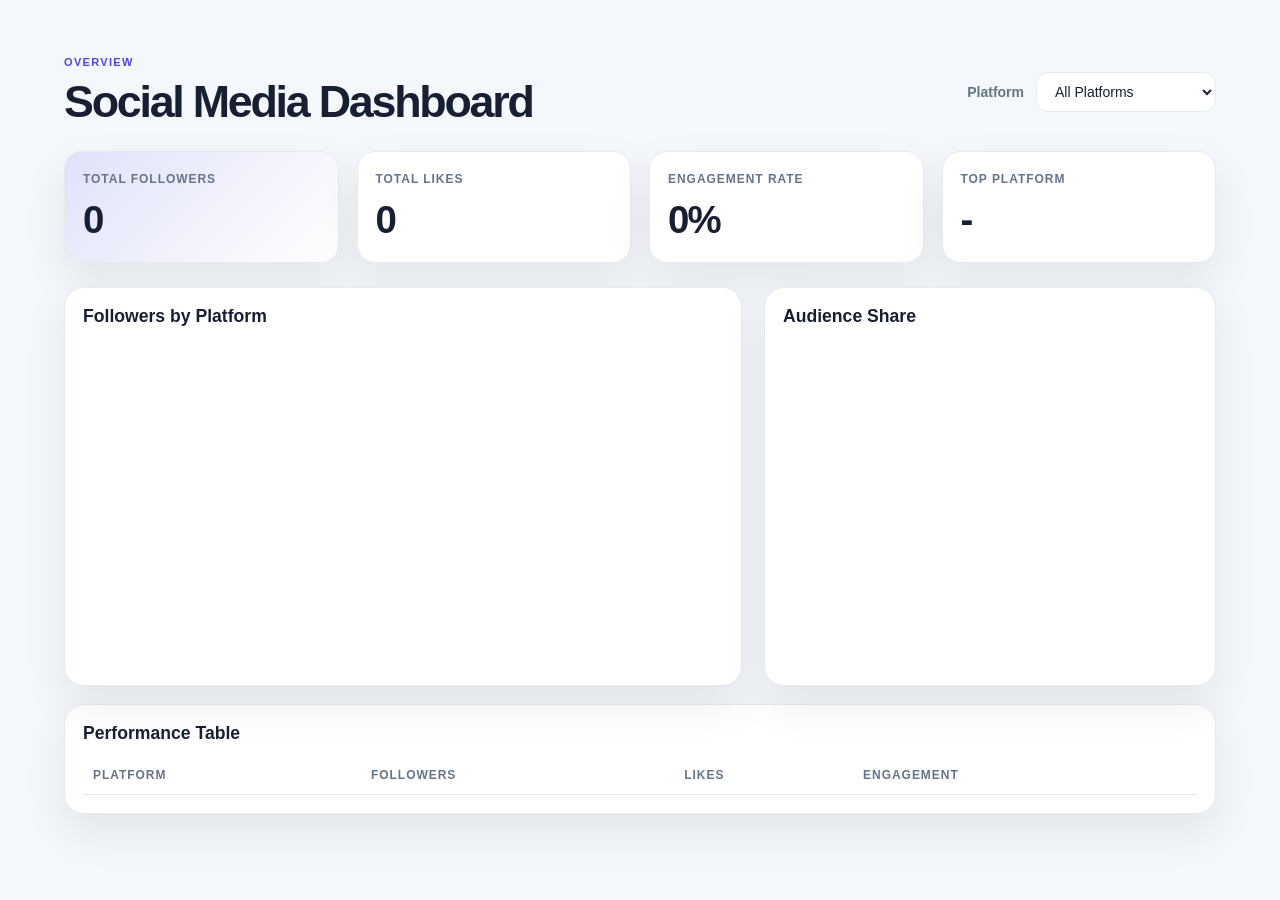
<file: index.html>
<!DOCTYPE html>
<html lang="en">
  <head>
    <meta charset="UTF-8" />
    <meta name="viewport" content="width=device-width, initial-scale=1.0" />
    <title>Social Media Dashboard</title>
    <script src="https://d3js.org/d3.v7.min.js"></script>
    <link rel="stylesheet" href="style.css" />
  </head>
  <body>
    <main class="page">
      <header class="topbar">
        <div>
          <p>Overview</p>
          <h1>Social Media Dashboard</h1>
        </div>

        <div class="toolbar">
          <label for="platformFilter">Platform</label>
          <select id="platformFilter" aria-label="Filter by platform">
            <option value="all">All Platforms</option>
          </select>
        </div>
      </header>

      <section class="stats" aria-label="Summary metrics">
        <article class="card highlight">
          <p class="card-label">Total Followers</p>
          <p id="followersValue" class="card-value">0</p>
        </article>

        <article class="card">
          <p class="card-label">Total Likes</p>
          <p id="likesValue" class="card-value">0</p>
        </article>

        <article class="card">
          <p class="card-label">Engagement Rate</p>
          <p id="engagementValue" class="card-value">0%</p>
        </article>

        <article class="card">
          <p class="card-label">Top Platform</p>
          <p id="topPlatformValue" class="card-value">-</p>
        </article>
      </section>

      <section class="main-grid">
        <article class="panel">
          <div class="panel-header">
            <h2>Followers by Platform</h2>
          </div>
          <div id="barChart" class="chart-box" aria-label="Bar chart showing followers by platform"></div>
        </article>

        <article class="panel">
          <div class="panel-header">
            <h2>Audience Share</h2>
          </div>
          <div class="donut-wrap">
            <div id="donutChart" class="chart-box" aria-label="Donut chart showing audience share"></div>
            <ul id="legend" class="legend" aria-label="Platform legend"></ul>
          </div>
        </article>
      </section>

      <section class="panel table-box">
        <div class="panel-header">
          <h2>Performance Table</h2>
        </div>

        <table aria-label="Platform performance table">
          <thead>
            <tr>
              <th>Platform</th>
              <th>Followers</th>
              <th>Likes</th>
              <th>Engagement</th>
            </tr>
          </thead>
          <tbody id="performanceTable"></tbody>
        </table>
      </section>
    </main>

    <script src="script.js"></script>
  </body>
</html>
</file>
<file: style.css>
:root {
  --bg: #f4f7fb;
  --panel: #ffffff;
  --primary: #4f46e5;
  --primary-soft: rgba(79, 70, 229, 0.12);
  --text: #172033;
  --muted: #64748b;
  --border: #e5eaf3;
  --shadow: 0 18px 45px rgba(15, 23, 42, 0.08);
}

* {
  box-sizing: border-box;
}

body {
  margin: 0;
  font-family: "Segoe UI", Tahoma, Geneva, Verdana, sans-serif;
  background: var(--bg);
  color: var(--text);
}

.page {
  max-width: 1200px;
  margin: 32px auto;
  padding: 24px;
}

.topbar {
  display: flex;
  justify-content: space-between;
  align-items: center;
  gap: 20px;
  margin-bottom: 24px;
}

.topbar h1 {
  margin: 0;
  font-size: clamp(2rem, 4vw, 2.8rem);
  letter-spacing: -0.05em;
}

.topbar p {
  margin: 0 0 8px;
  color: var(--primary);
  text-transform: uppercase;
  letter-spacing: 0.12em;
  font-size: 11px;
  font-weight: 700;
}

.toolbar {
  display: flex;
  align-items: center;
  gap: 12px;
  flex-wrap: wrap;
}

.toolbar label {
  color: var(--muted);
  font-size: 14px;
  font-weight: 600;
}

select {
  border: 1px solid var(--border);
  background: var(--panel);
  color: var(--text);
  border-radius: 12px;
  padding: 10px 14px;
  min-width: 180px;
  font-size: 14px;
}

.stats {
  display: grid;
  grid-template-columns: repeat(4, minmax(180px, 1fr));
  gap: 18px;
  margin-bottom: 24px;
}

.card {
  background: var(--panel);
  border: 1px solid var(--border);
  border-radius: 18px;
  box-shadow: var(--shadow);
  padding: 20px 18px;
}

.highlight {
  background: linear-gradient(135deg, var(--primary-soft), var(--panel));
}

.card-label {
  margin: 0 0 12px;
  color: var(--muted);
  font-size: 12px;
  font-weight: 700;
  letter-spacing: 0.08em;
  text-transform: uppercase;
}

.card-value {
  margin: 0;
  font-size: clamp(1.8rem, 3vw, 2.4rem);
  font-weight: 800;
  letter-spacing: -0.05em;
}

.main-grid {
  display: grid;
  grid-template-columns: 1.5fr 1fr;
  gap: 22px;
}

.panel {
  background: var(--panel);
  border: 1px solid var(--border);
  border-radius: 20px;
  box-shadow: var(--shadow);
  padding: 18px;
}

.panel-header {
  display: flex;
  justify-content: space-between;
  align-items: center;
  margin-bottom: 10px;
}

.panel-header h2 {
  margin: 0;
  font-size: 1.1rem;
}

.chart-box {
  width: 100%;
  min-height: 330px;
}

#donutChart {
  width: auto;
  min-height: unset;
}

.donut-wrap {
  display: flex;
  align-items: center;
  justify-content: center;
  gap: 20px;
  min-height: 320px;
}

.legend {
  list-style: none;
  padding: 0;
  margin: 0;
  display: flex;
  flex-direction: column;
  gap: 12px;
}

.legend li {
  display: flex;
  align-items: center;
  gap: 10px;
  color: var(--muted);
  font-size: 0.92rem;
}

.dot {
  width: 12px;
  height: 12px;
  border-radius: 50%;
  display: inline-block;
}

.table-box {
  margin-top: 18px;
  overflow-x: auto;
}

table {
  width: 100%;
  border-collapse: collapse;
  margin-top: 12px;
}

th, td {
  text-align: left;
  padding: 12px 10px;
  border-bottom: 1px solid var(--border);
}

th {
  font-size: 12px;
  text-transform: uppercase;
  letter-spacing: 0.08em;
  color: var(--muted);
}

td {
  font-size: 14px;
}

tbody tr {
  transition: background-color 0.15s ease;
}

tbody tr:hover {
  background-color: rgba(79, 70, 229, 0.04);
}

@media (max-width: 860px) {
  .topbar {
    flex-direction: column;
    align-items: flex-start;
  }

  .stats {
    grid-template-columns: repeat(2, minmax(160px, 1fr));
  }

  .main-grid {
    grid-template-columns: 1fr;
  }

  .donut-wrap {
    flex-direction: column;
  }
}

@media (max-width: 520px) {
  .page {
    padding: 16px;
  }

  .stats {
    grid-template-columns: 1fr;
  }
}
</file>
